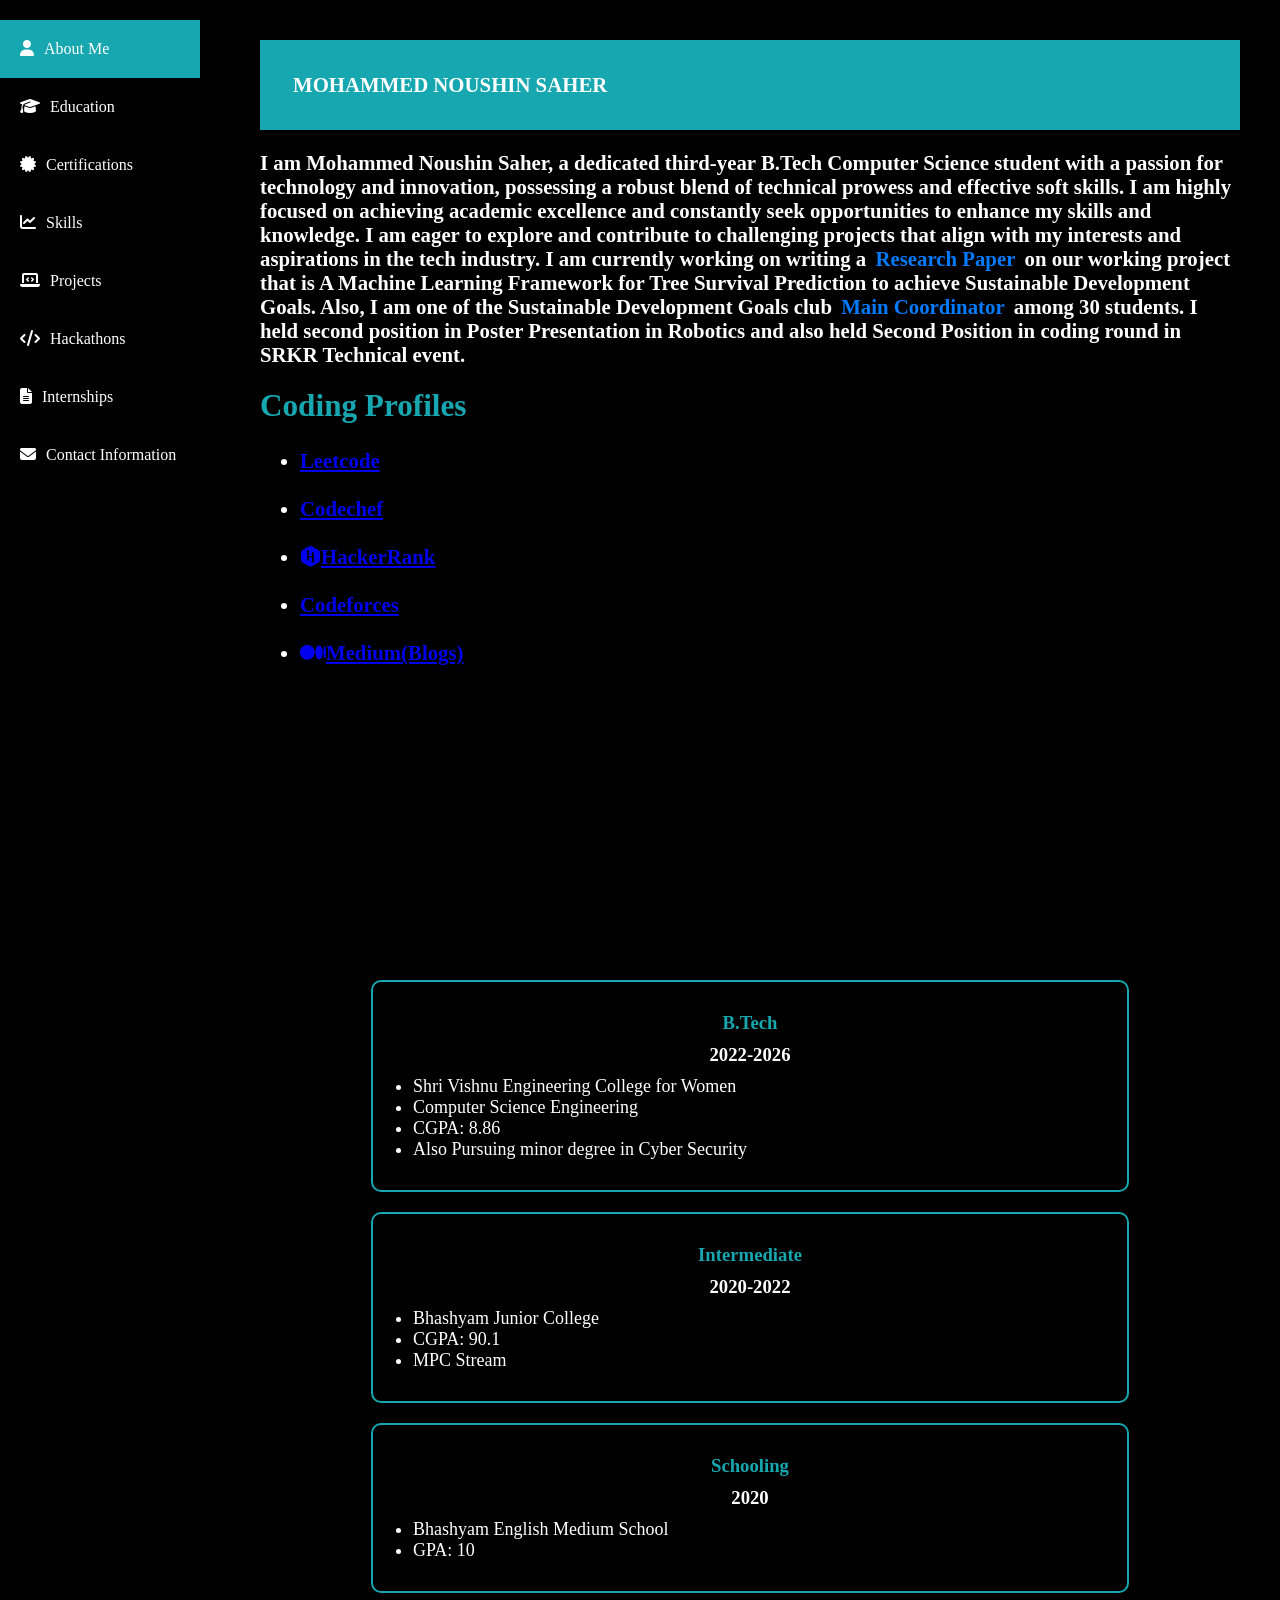
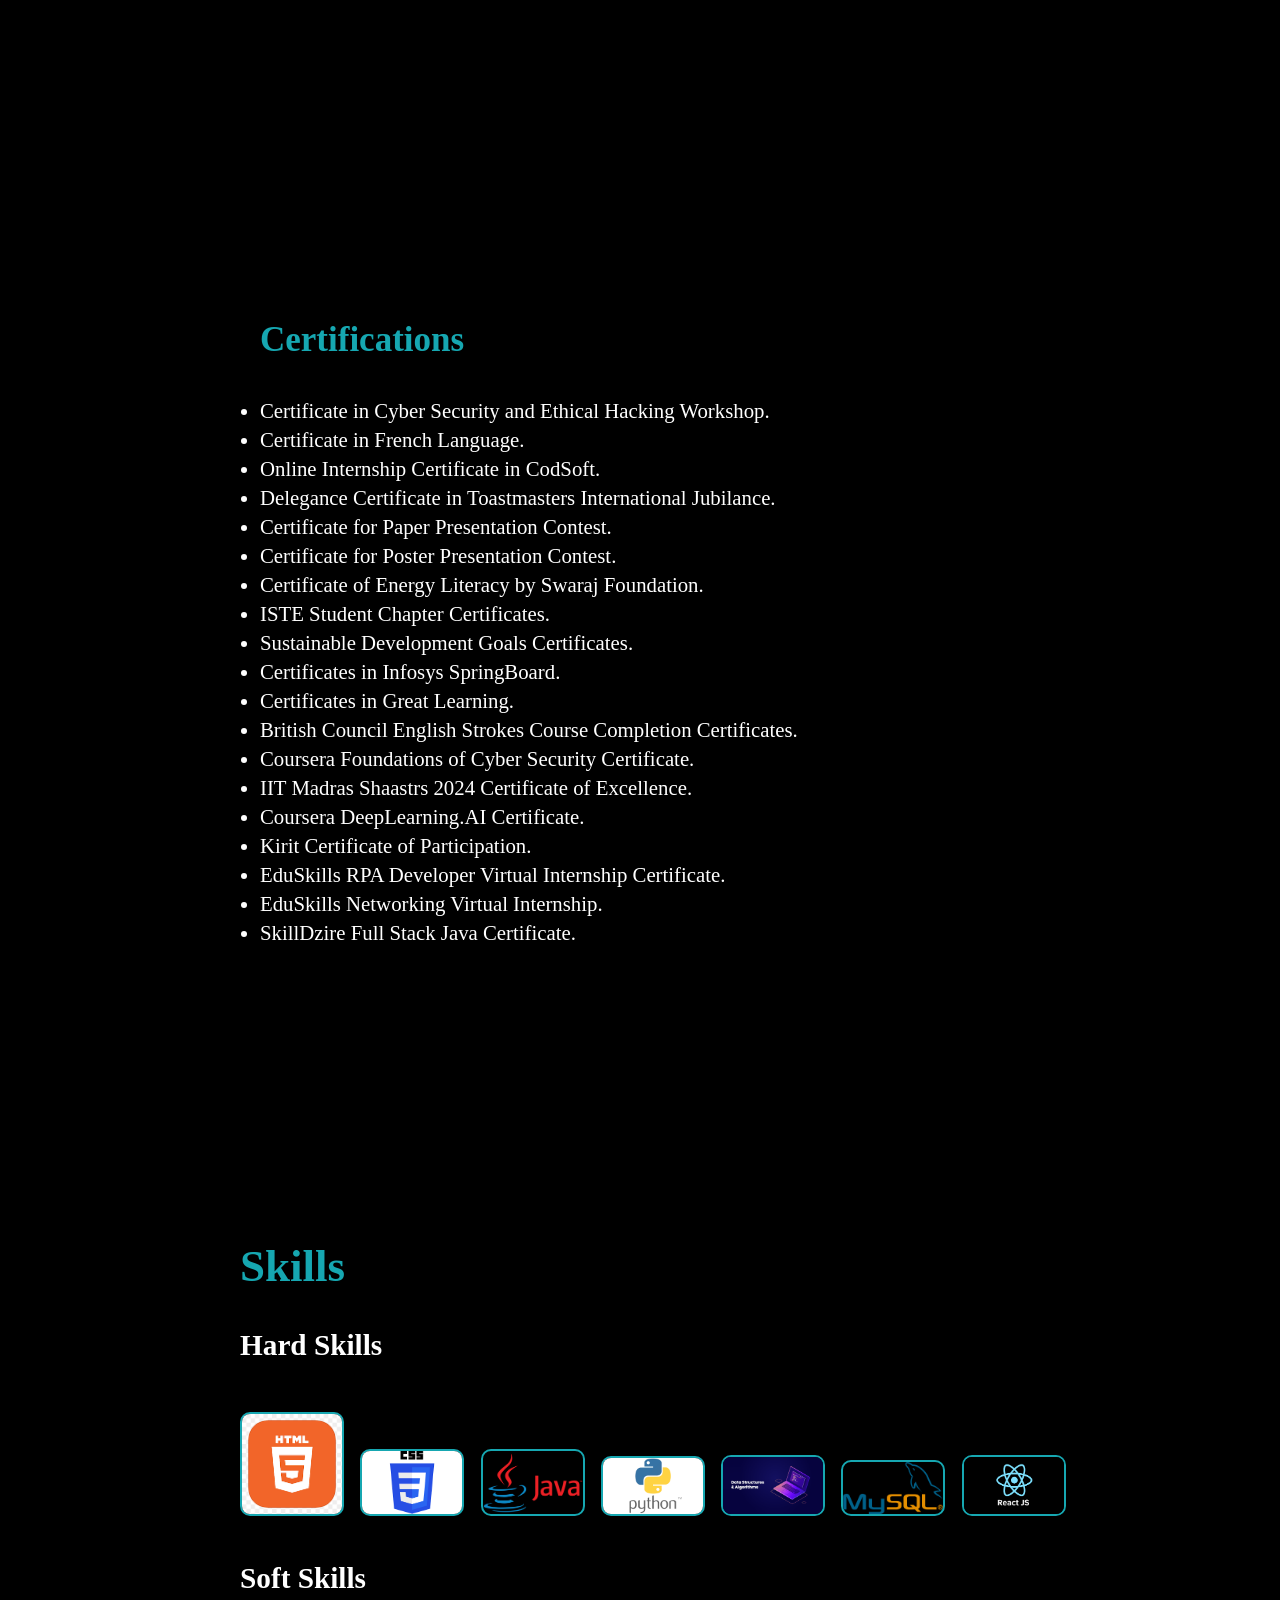
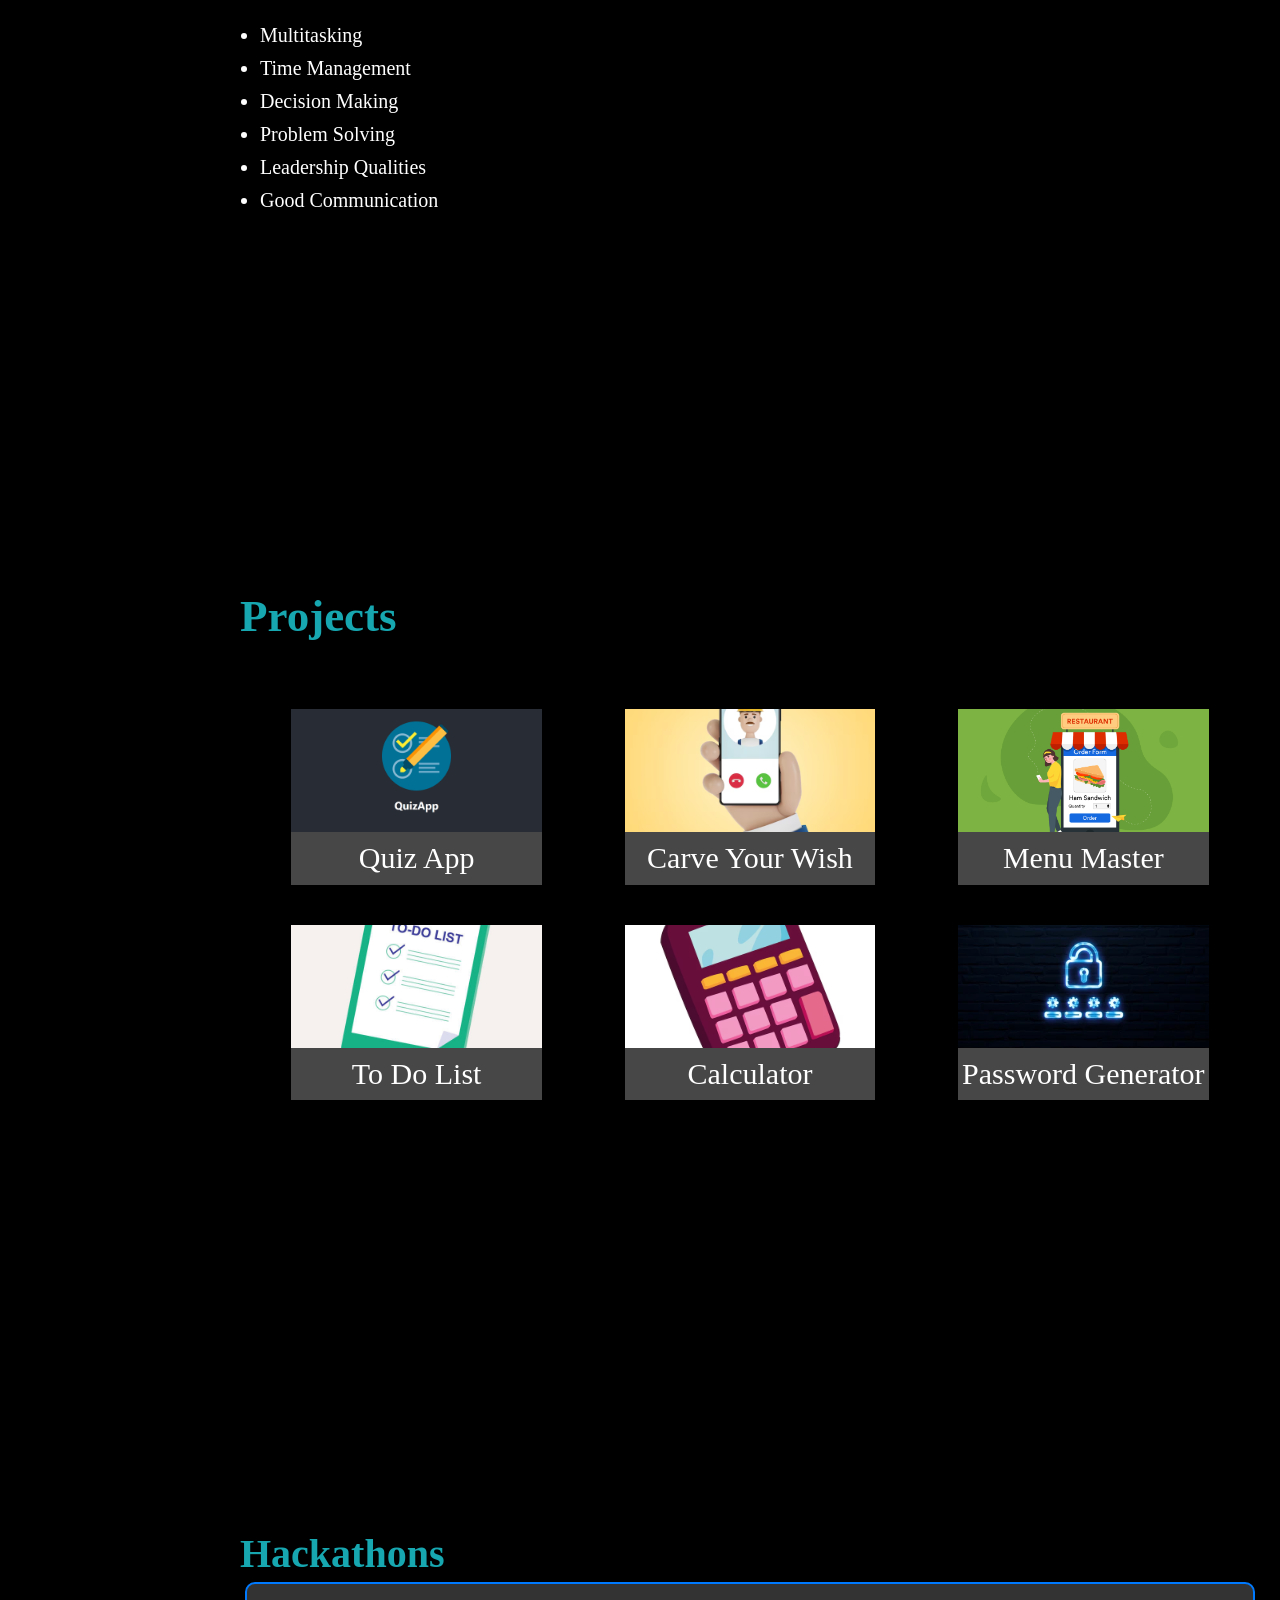
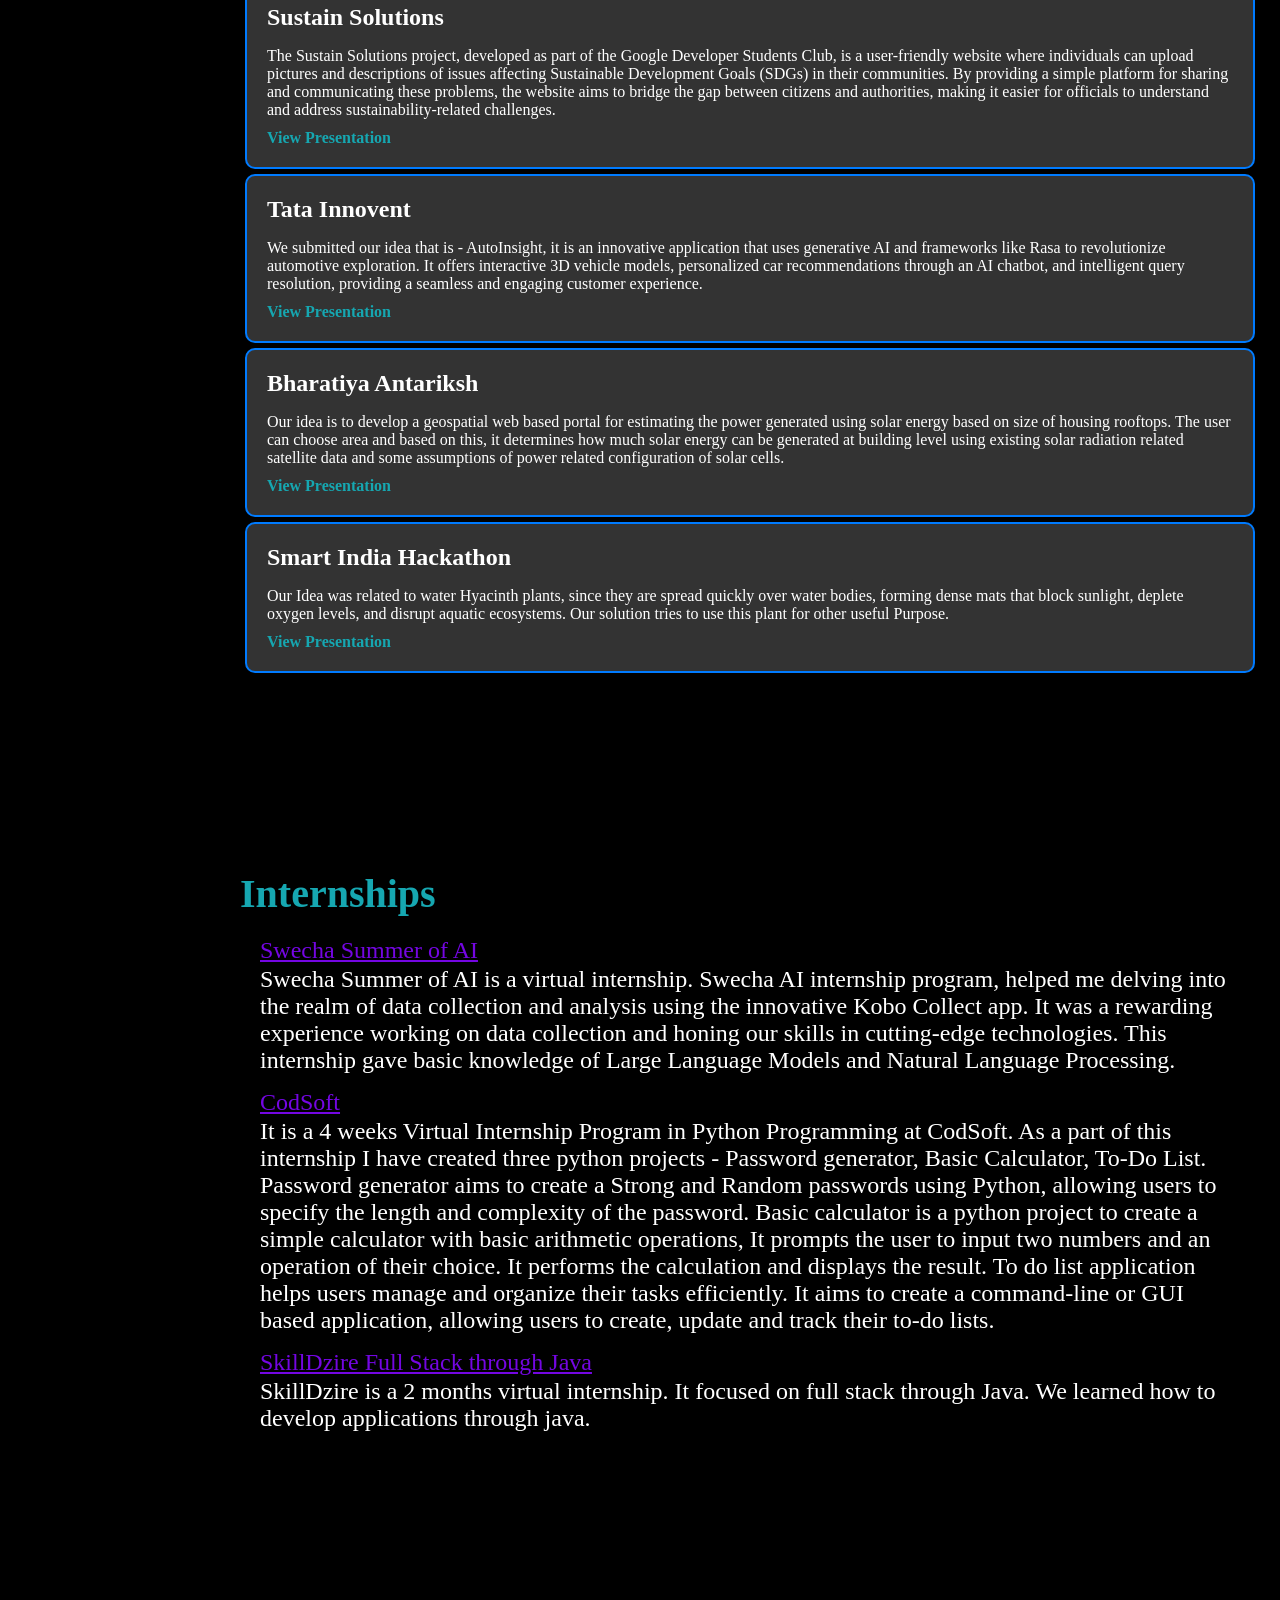
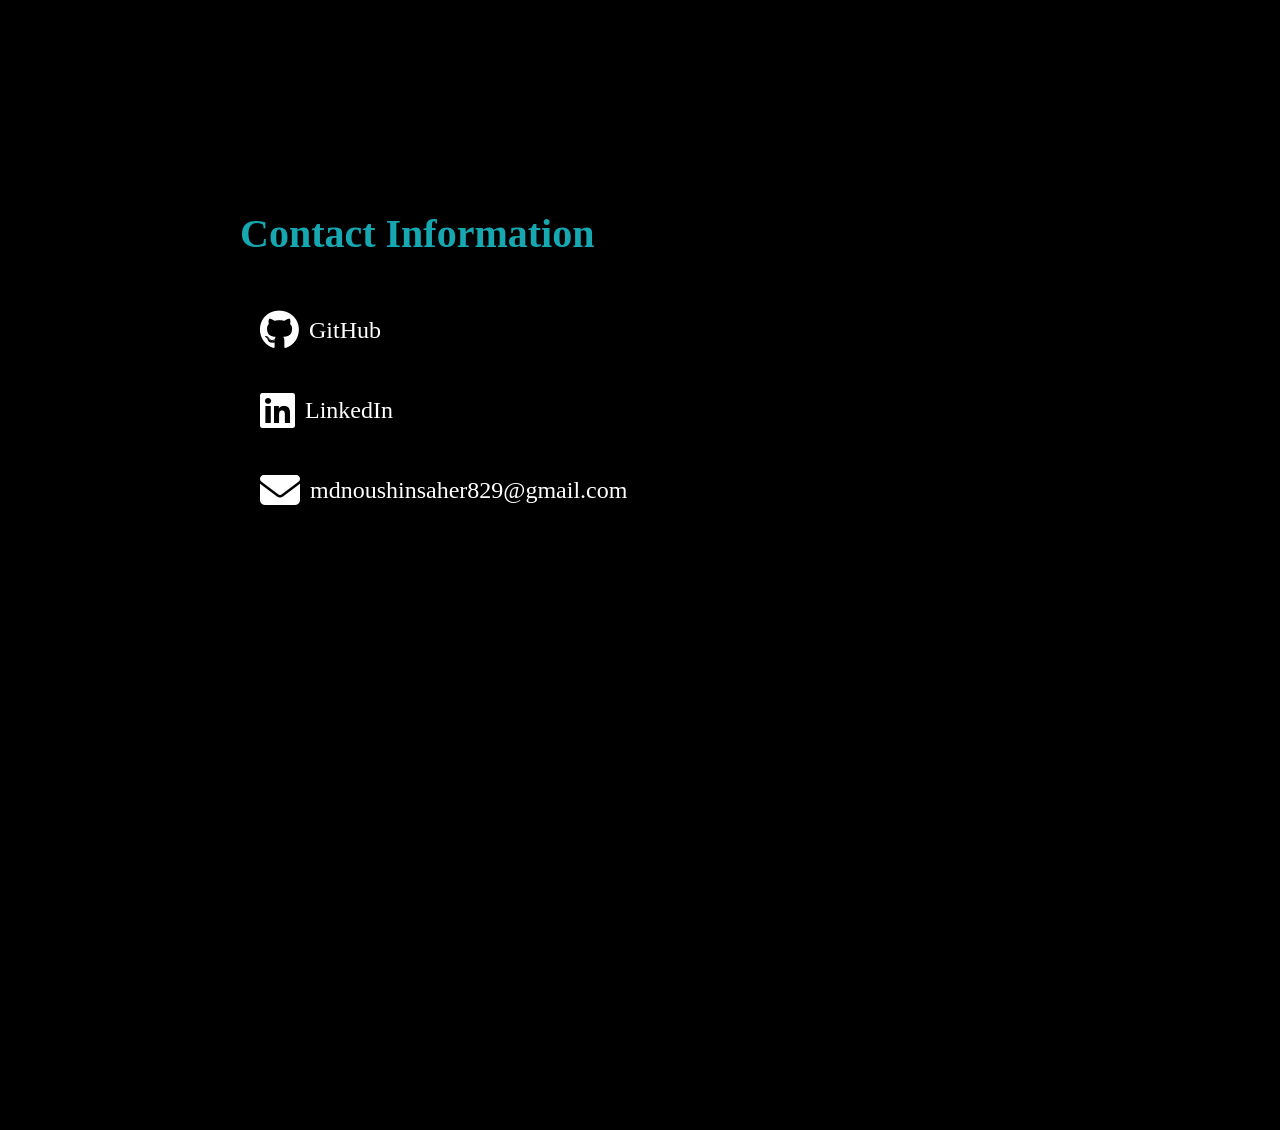
<file: index.html>
<!DOCTYPE html>
<html lang="en">
<head>
    <meta charset="UTF-8">
    <meta name="viewport" content="width=device-width, initial-scale=1.0">
    <title>PORTFOLIO</title>
    <link rel="stylesheet" href="pstyles.css">
    <link rel="stylesheet" href="https://cdnjs.cloudflare.com/ajax/libs/font-awesome/6.5.2/css/all.min.css" integrity="sha512-SnH5WK+bZxgPHs44uWIX+LLJAJ9/2PkPKZ5QiAj6Ta86w+fsb2TkcmfRyVX3pBnMFcV7oQPJkl9QevSCWr3W6A==" crossorigin="anonymous" referrerpolicy="no-referrer" />
    <style>
        /* Additional styles can be added here if necessary */
    </style>
</head>
<body>
    <div class="sidebar">
        <a class="nav-link" href="#home"><i class="fas fa-user"></i>About Me</a>
        <a class="nav-link" href="#edu"><i class="fas fa-graduation-cap"></i>Education</a>
        <a class="nav-link" href="#certify"><i class="fas fa-certificate"></i>Certifications</a>
        <a class="nav-link" href="#skills"><i class="fas fa-chart-line"></i>Skills</a>
        <a class="nav-link" href="#project"><i class="fas fa-laptop-code"></i>Projects</a>
        <a class="nav-link" href="#hackathon"><i class="fa-solid fa-code"></i>Hackathons</a> <!-- Update href to match the section ID -->
        <a class="nav-link" href="#intern"><i class="fas fa-file-alt"></i>Internships</a>
        <a class="nav-link" href="#contact"><i class="fas fa-envelope"></i>Contact Information</a>
    </div>

    <div id="home" class="section">
        <div id="aboutContent">
            <!-- Content will be dynamically inserted here -->
        </div>
    </div>

    <div id="edu" class="section">
        <!-- Education content will be dynamically inserted here -->
    </div>

    <div id="certify" class="section">
        <h2>Certifications</h2>
    </div>

    <div id="skills" class="section">
        <h2>Skills</h2>
    </div>

    <div id="project" class="section">
        <h2>Projects</h2>
        <div class="projects-container" id="projects-container"></div>
    </div>

    <div id="hackathon" class="section"> 
        <h2>Hackathons</h2>
        <div class="hackathons-container" id="hackathons-container"></div>
    </div>

    <div id="intern" class="section">
        <h2>Internships</h2>
        <div class="internships-container" id="internships-container"></div>
    </div>

    <div id="contact" class="section">
        <h2>Contact Information</h2>
        <div id="contact-container" class="contact-container"></div>
    </div>

    <script src="aboutme.js"></script>
    <script src="edu.js"></script>
    <script src="certify.js"></script>
    <script src="skills.js"></script>
    <script src="project.js"></script>
    <script src="hackathon.js"></script>
    <script src="intern.js"></script>
    <script src="contact.js"></script>
    
    <script>
        document.addEventListener('DOMContentLoaded', () => {
            const navLinks = document.querySelectorAll('.sidebar .nav-link');
            const sections = document.querySelectorAll('.section');

            function changeLinkState() {
                let index = sections.length;

                while (--index && window.scrollY + 50 < sections[index].offsetTop) {}
                navLinks.forEach((link) => link.classList.remove('active'));
                navLinks[index].classList.add('active');
            }

            changeLinkState();
            window.addEventListener('scroll', changeLinkState);

            navLinks.forEach(link => {
                link.addEventListener('click', function(event) {
                    event.preventDefault(); 
                    navLinks.forEach(nav => nav.classList.remove('active')); // Remove active class from all links
                    this.classList.add('active'); // Add active class to the clicked link

                    const targetId = this.getAttribute('href').substring(1); // Get target section id
                    const targetSection = document.getElementById(targetId); // Get target section element
                    targetSection.scrollIntoView({ behavior: 'smooth' }); // Scroll to target section
                });
            });
        });
    </script>
</body>
</html>
</file>
<file: pstyles.css>
/* Reset default styles */
html, body {
    margin: 0;
    padding: 0;
    color: white; /* Default text color white */
    background-color: black; /* Default background color black */
}

/* Sidebar */
.sidebar {
    position: fixed;
    width: 200px;
    height: 100%;
    top: 0;
    left: 0;
    background-color: black;
    overflow-y: auto; /* Enable vertical scrolling */
    padding-top: 20px; /* Space from top */
}

/* Sidebar links */
.sidebar .nav-link {
    display: block;
    color: white; /* Text color white */
    padding: 20px;
    text-decoration: none;
    transition: background-color 0.3s ease, color 0.3s ease; /* Smooth transition */
}


/* Active/current link */
.sidebar .nav-link.active {
    background-color: #16a7b1;
    color: white;
}

/* Icons inside sidebar links */
.sidebar .nav-link i {
    margin-right: 10px;
    color: white;
}

.sidebar .nav-link a{
    font-size:30px;
}

/* On hover */
.sidebar .nav-link:hover {
    background-color: #555;
    color: white;
}

/* Sections */
.section {
    padding: 20px;
    background-color: black;
    margin-left: 220px;
    min-height: 100vh;
}

.section h2 {
    margin-top: 0;
    color: #16a7b1; /* Section headers color */
}

/* About Me section styles */
#home {
    padding: 20px;
}

#about-description p {
    font-size: 35px;
    line-height: 1.6;
    margin-bottom: 10px;
}

.row1 {
    background-color: #16a7b1;
    padding: 30px;
}

#aboutContent {
    padding: 20px;
    font-size: 1.3em;
    font-weight: bold;
}

/* Education section styles */
#edu {
    padding: 20px;
}

.education-details {
    margin-top: 10px;
    display: flex;
    flex-direction: column; /* Stack tables vertically */
    align-items: center;
    gap: 20px; /* Space between the tables */
    margin-top: 20px; /* Gap after the heading */
}

.education-table h3{
    margin:10px 0;
}
.education-table {
    border: 2px solid #16a7b1;
    background-color: black;
    color: white;
    width: 70%; /* Adjust width as necessary */
    padding: 20px;
    text-align: center;
    border-radius: 10px; /* Rounded corners */
    box-shadow: 0 4px 8px rgba(0, 0, 0, 0.4), 0 6px 20px rgba(0, 0, 0, 0.3);
}

/* Style for unordered list */
.education-table ul {
    list-style-type: disc; /* Use disc for bullets */
    margin: 10px 0;
    padding-left: 20px; /* Indentation for list items */
    text-align: left; /* Align text to the left */
}

.education-table li {
    font-size: 18px; /* Space between list items */
}

/* Certifications section styles */
#certify h2 {
    margin-top: 10px; /* Reduce the top margin */
    font-size: 35px;
    padding: 10px 20px; /* Reduce the top padding */
}

.certifications-details ul {
    font-size: 1.3em;
    list-style-type: disc; /* Use disc for bullets */
    padding-left: 20px; /* Indentation for list items */
    margin: 0; /* Remove top and bottom margin */
}

.certifications-details li {
    margin-bottom: 5px; /* Space between list items */
    color: white; /* White text color */
}


/* Skills section styles */
#skills {
    font-size: 30px;
    padding: 20px;
}

.skills-section {
    font-size: 25px;
    color: white;
    margin-top: 20px;
    margin-bottom: 20px;
}

.hard-skills {
    justify-content: center;
    gap: 20px;
    flex-wrap: wrap;
    margin-bottom: 10px; /* Space between hard skills and soft skills */
}

.hard-skills img {
    margin-top: 20px;
    margin-right: 10px;
    max-width: 100px; /* Adjust size as necessary */
    height: auto;
    border: 2px solid #16a7b1; /* Optional: Add border to images */
    border-radius: 10px; /* Optional: Rounded corners */
}

.soft-skills-heading {
    margin-top: 40px; /* Space above the soft skills heading */
}

.soft-skills {
    font-size: 28px;
    margin-bottom: 15px;
    list-style-type: disc;
    padding-left: 20px; /* Indentation for list */
}

.soft-skills li {
    font-size: 20px;
    margin-bottom: 10px; /* Space between list items */
}

#project{
    margin-top: 10px;
    font-size: 30px;
}

.projects-container {
    display: grid;
    grid-template-columns: repeat(3, 1fr); /* Three columns */
    gap: 20px;
    padding: 20px;
}

.project-box {
    position: relative;
    width: 80%; /* Adjust the width to decrease the box size */
    padding-top: 56%; /* Adjust the padding to maintain the aspect ratio (e.g., 56% for 16:9 ratio) */
    background-color: #f0f0f0;
    overflow: hidden;
    cursor: pointer;
    transition: transform 0.3s;
    margin: 10px auto; /* Center the box and add some margin */
}


.project-box:hover {
    transform: scale(1.05);
}

.project-image {
    position: absolute;
    top: 0;
    left: 0;
    width: 100%;
    height: 70%;
    background-size: cover;
    background-position: center;
    transition: opacity 0.3s;
}

.project-heading {
    position: absolute;
    bottom: 0;
    left: 0;
    width: 100%;
    height: 30%;
    display: flex;
    align-items: center;
    justify-content: center;
    background-color: rgba(0, 0, 0, 0.7);
    color: #fff;
    text-align: center;
    font-size: 1.0em;
    transition: opacity 0.3s;
}

.project-description {
    display: none;
    position: absolute;
    top: 0;
    left: 0;
    font-size: 20px;
    width: 100%;
    height: 100%;
    padding: 10px;
    box-sizing: border-box;
    background-color: rgba(198, 198, 202, 0.824);
    color: #000;
    text-align: center;
    overflow-y: auto;
    transition: opacity 0.3s;
}

.project-box:hover .project-description {
    display: block;
}

.project-box:hover .project-image, .project-box:hover .project-heading {
    opacity: 0;
}

#internships-container {
    display: flex;
    flex-direction: column;
    gap: 15px;
    padding: 20px;
}

.internship-link {
    font-size: 1.5em;
    color: #7406e2;
    text-decoration: underline;
}


.internship-description {
    font-size: 1.5em;
    color: white;
    margin-top: 2px;
}

#intern h2 {
    font-size: 2.5rem; /* Adjust the size as needed */
    font-weight: bold; /* Optional: Make the heading bold */
    color: #16a7b1; /* Optional: Set the color */
    margin-bottom: 0px;
}

#contact-container {
    display: flex;
    flex-direction: column;
    align-items: flex-start;
    gap: 40px;
    padding: 20px;
}

.contact-item {
    display: flex;
    align-items: center;
    gap: 10px;
}

.contact-item a, .contact-item span {
    text-decoration: none;
    color: white; /* Default color */
    font-size: 1.5em; /* Adjust the font size */
}

.contact-item i {
    font-size: 2.5em; /* Size of the icons */
    color: white; /* Default icon color */
}

.contact-item a:hover, .contact-item span:hover {
    color: #007bff; /* Change color on hover */
}

.contact-item i:hover {
    color: #007bff; /* Change icon color on hover */
}

#contact h2{
    font-size: 40px;
}

#hackathon h2{
    font-size: 40px;
    margin-bottom: 0px;
}
.hackathons-container {
    display: flex;
    flex-direction: column;
    gap: 5px;
    padding: 5px;
}

.hackathon-item {
    padding: 20px;
    border: 2px solid #007bff;
    border-radius: 10px;
    background-color: #333;
    color: white;
    transition: transform 0.3s ease, background-color 0.3s ease;
}

.hackathon-item h3 {
    margin-top: 0px;
    margin-bottom: 5px;
    font-size: 1.5rem;
}

.hackathon-item p {
    margin-bottom: 10px;
}

.hackathon-item a {
    color: #16a7b1;
    text-decoration: none;
    font-weight: bold;
}

.hackathon-item:hover {
    transform: scale(1.05);
    background-color: #444;
}

.hackathon-item a:hover {
    color: rgb(46, 5, 111);
}

.highlight {
    font-weight: bold;
    color: #007bff; /* Blue color for highlighting, adjust as needed */
     /* Optional: light background to make the text stand out */
    padding: 2px 4px;
    border-radius: 4px;
}
</file>
